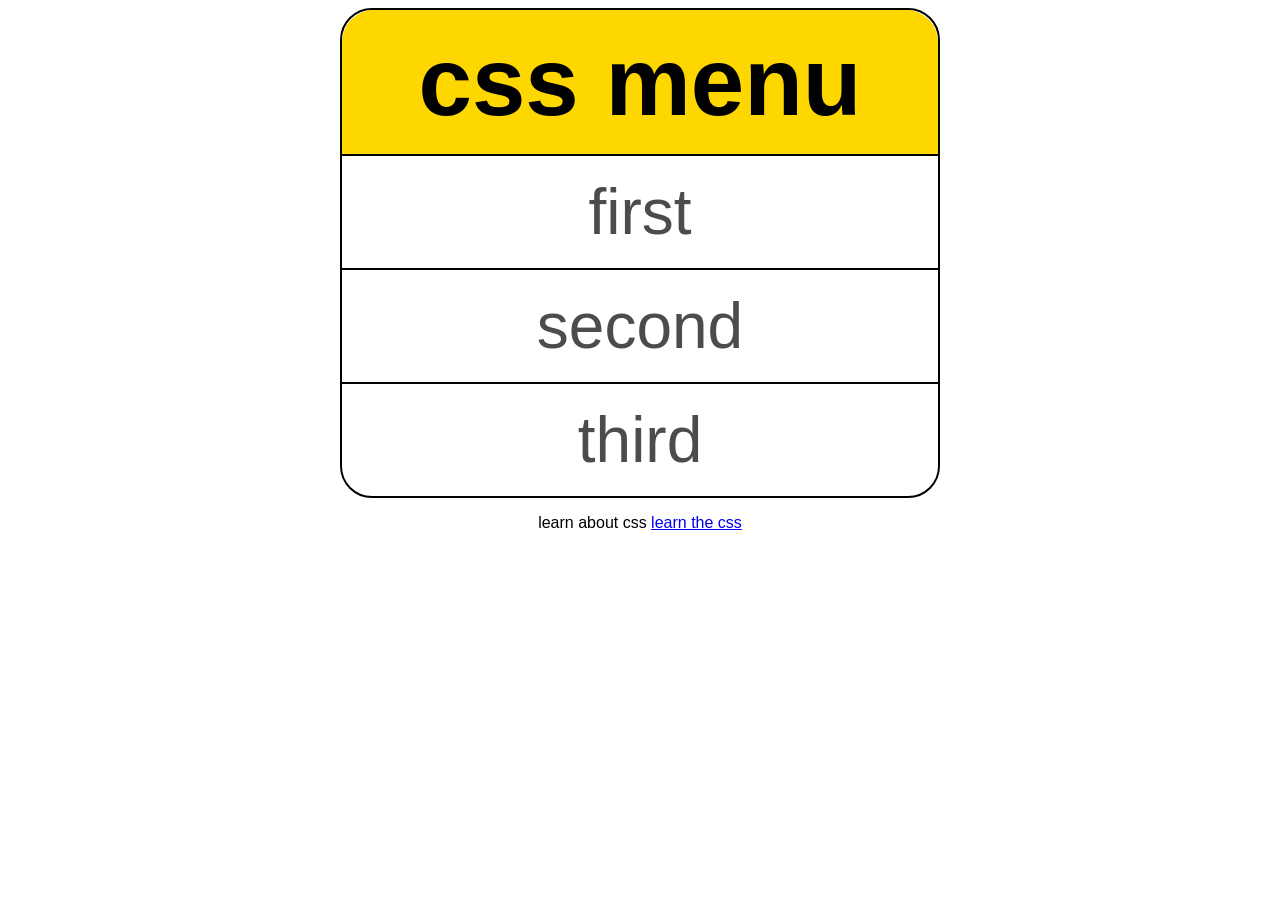
<file: html&css/2_BASICPROJECT/index.html>
<!doctype html>
<html lang="en">
  <head>
    <meta charset="UTF-8" />
    <meta name="viewport" content="width=device-width, initial-scale=1.0" />
    <title>Document</title>
    <link rel="stylesheet" href="style.css">
  </head>
  <body>
      <nav>
    <h1>css menu</h1>
      <ul>
        <li><a href="first.html">first</a></li>
        <li><a href="second.html">second</a></li>
        <li><a href="third.html">third</a></li>
      </ul>
    </nav>
    <main>
        <p>learn about css <a href="/1_LEARN/basic.html">learn the css </a></p>
    </main>
  </body>
</html>
</file>
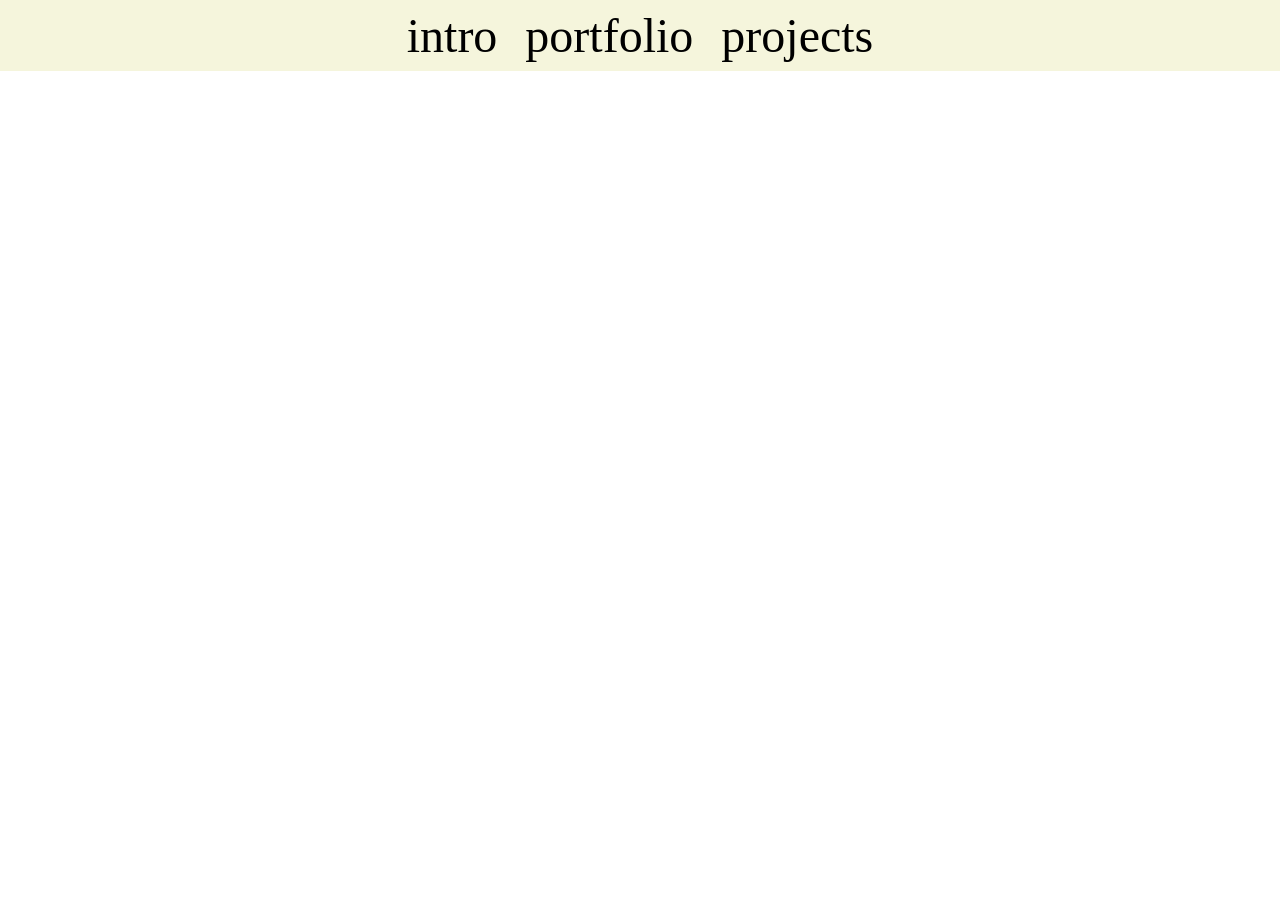
<file: html&css/3_displayproperty/index.html>
<!DOCTYPE html>
<html lang="en">
<head>
    <meta charset="UTF-8">
    <meta name="viewport" content="width=device-width, initial-scale=1.0">
    <title>Document</title>
    <link rel="stylesheet" href="style.css">
</head>
<body>
    <!-- <main>
        <p> This is a paragraph </p>
        <p> This <span class="another"> is a another paragraph</span></p>
    </main> -->
    <ul>
        <li><a href="#">intro</a></li>
        <li><a href="#">portfolio</a></li>
        <li><a href="#">projects</a></li>
    </ul>
</body>
</html>
</file>
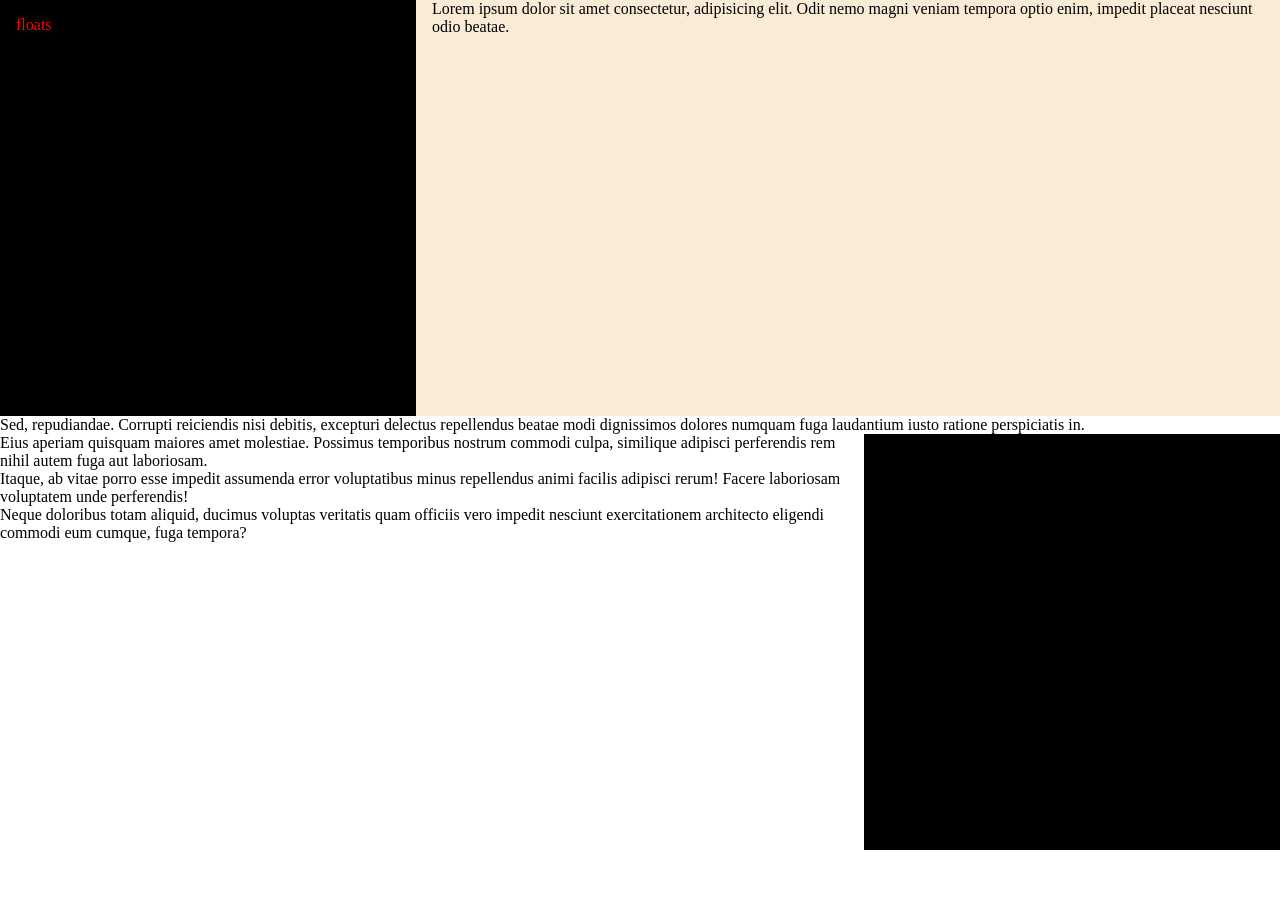
<file: html&css/4_floats/index.html>
<!DOCTYPE html>
<html lang="en">
<head>
    <meta charset="UTF-8">
    <meta name="viewport" content="width=device-width, initial-scale=1.0">
    <title>Document</title>
    <link rel="stylesheet" href="style.css">
</head>
<body>
    <section>
    <div class="block left">floats</div>
    <p>Lorem ipsum dolor sit amet consectetur, adipisicing elit. Odit nemo magni veniam tempora optio enim, impedit placeat nesciunt odio beatae.</p>
    <!-- <div class="clear"></div> -->
</section>
    <p>Sed, repudiandae. Corrupti reiciendis nisi debitis, excepturi delectus repellendus beatae modi dignissimos dolores numquam fuga laudantium iusto ratione perspiciatis in.</p>
    <div class="block right"></div> 
    <p>Eius aperiam quisquam maiores amet molestiae. Possimus temporibus nostrum commodi culpa, similique adipisci perferendis rem nihil autem fuga aut laboriosam.</p>
    <p>Itaque, ab vitae porro esse impedit assumenda error voluptatibus minus repellendus animi facilis adipisci rerum! Facere laboriosam voluptatem unde perferendis!</p>
    <p>Neque doloribus totam aliquid, ducimus voluptas veritatis quam officiis vero impedit nesciunt exercitationem architecto eligendi commodi eum cumque, fuga tempora?</p>
</body>
</html>
</file>
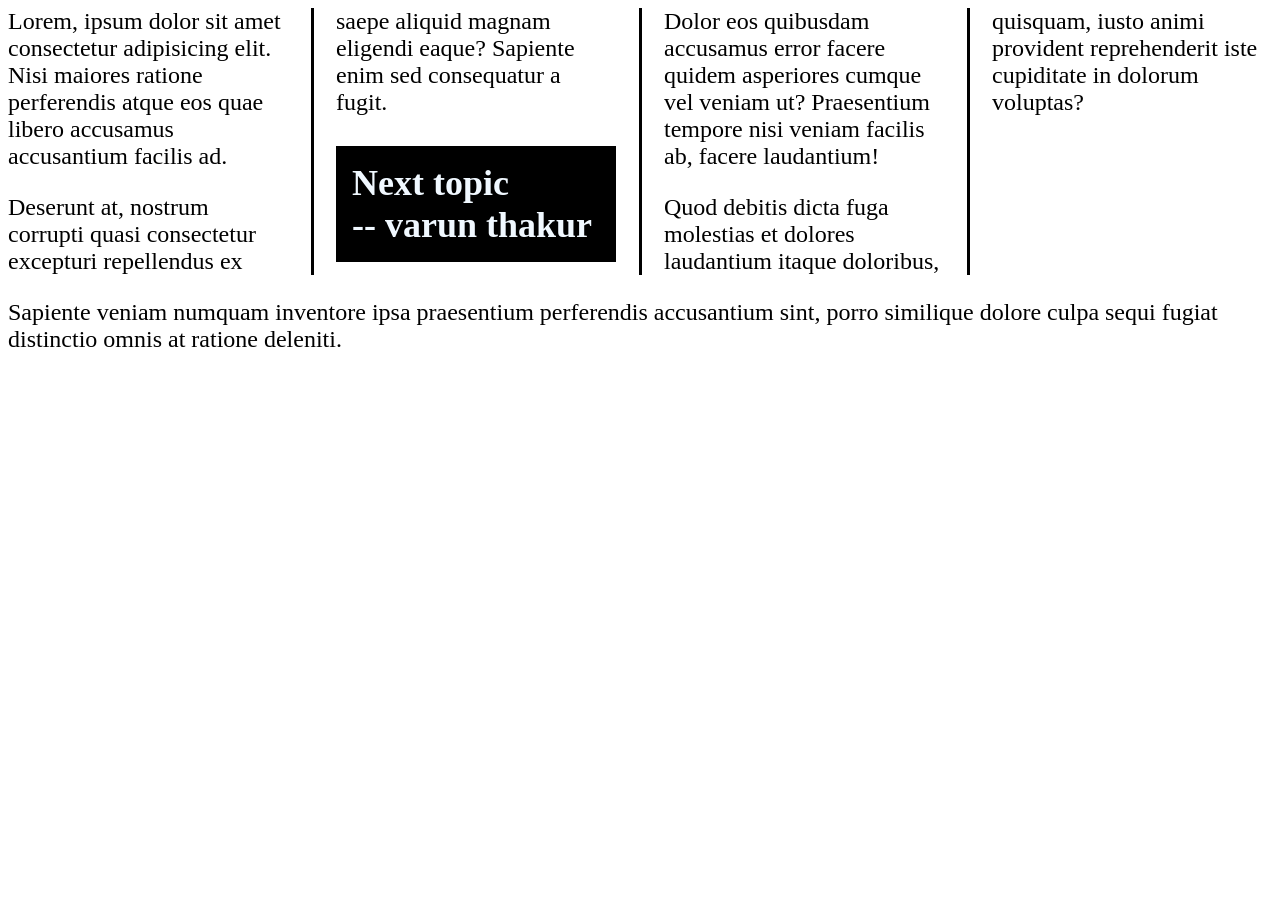
<file: html&css/5_column/index.html>
<!DOCTYPE html>
<html lang="en">
<head>
    <meta charset="UTF-8">
    <meta name="viewport" content="width=device-width, initial-scale=1.0">
    <title>Document</title>
    <link rel="stylesheet" href="style.css">
</head>
<body>
    <section class="columns">
    <p>Lorem, ipsum dolor sit amet consectetur adipisicing elit. Nisi maiores ratione perferendis atque eos quae libero accusamus accusantium facilis ad.</p>
    <p>Deserunt at, nostrum corrupti quasi consectetur excepturi repellendus ex saepe aliquid magnam eligendi eaque? Sapiente enim sed consequatur a fugit.</p>
   <h2>Next topic <span class="nowrap"> --  varun thakur</span></h2>
    <p>Dolor eos quibusdam accusamus error facere quidem asperiores cumque vel veniam ut? Praesentium tempore nisi veniam facilis ab, facere laudantium!</p>
    <p>Quod debitis dicta fuga molestias et dolores laudantium itaque doloribus, quisquam, iusto animi provident reprehenderit iste cupiditate in dolorum voluptas?</p>
    </section>
    <p>Sapiente veniam numquam inventore ipsa praesentium perferendis accusantium sint, porro similique dolore culpa sequi fugiat distinctio omnis at ratione deleniti.</p>
</body>
</html>
</file>
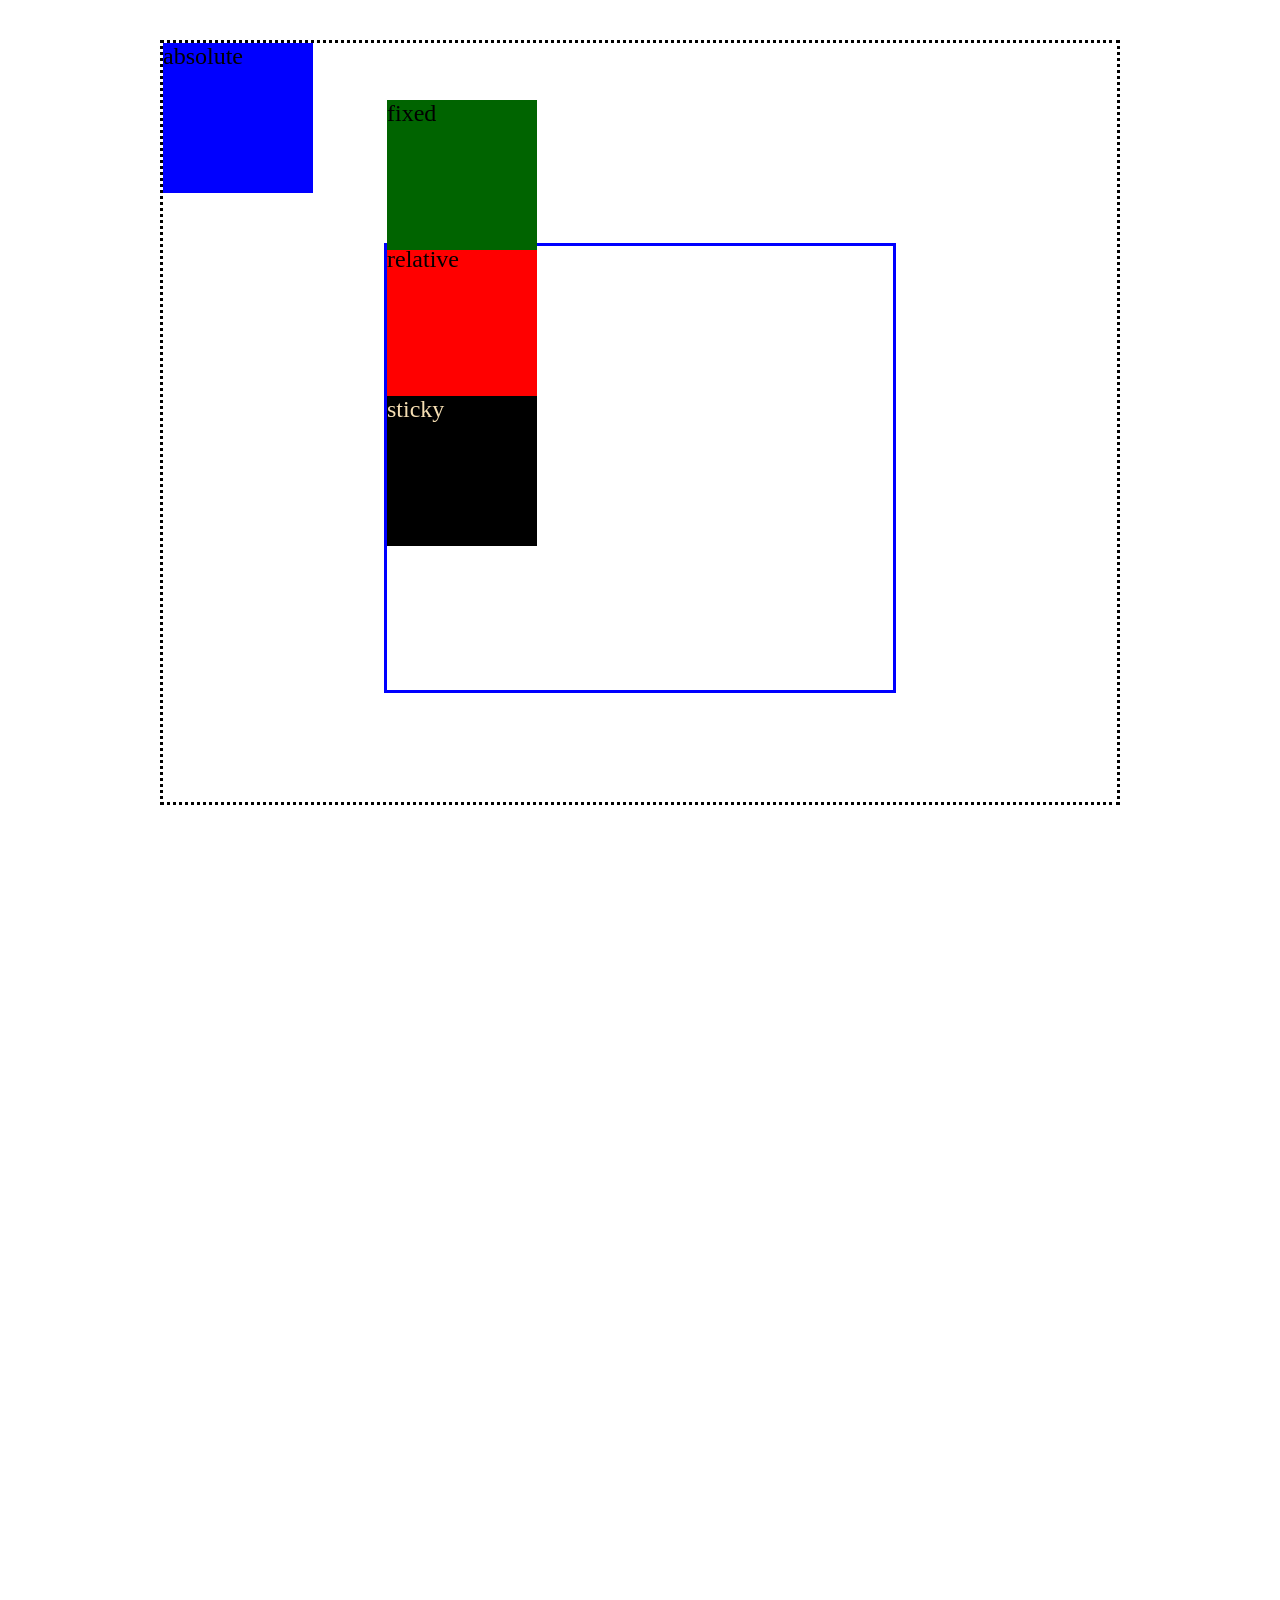
<file: html&css/6_position/index.html>
<!DOCTYPE html>
<html lang="en">
<head>
    <meta charset="UTF-8">
    <meta name="viewport" content="width=device-width, initial-scale=1.0">
    <title>Document</title>
    <link rel="stylesheet" href="style.css">
</head>
<body>
    <div class="outer-container">
        <div class="inner-container">
            <div class="box absolute">
                <p> absolute</p>
            </div>
            <div class="box relative">
                <p> relative</p>
            </div>
            <div class="box sticky">
                <p> sticky</p>
            </div>
            <div class="box fixed">
                <p>fixed</p>
            </div>
        </div>
    </div>
</body>
</html>
</file>
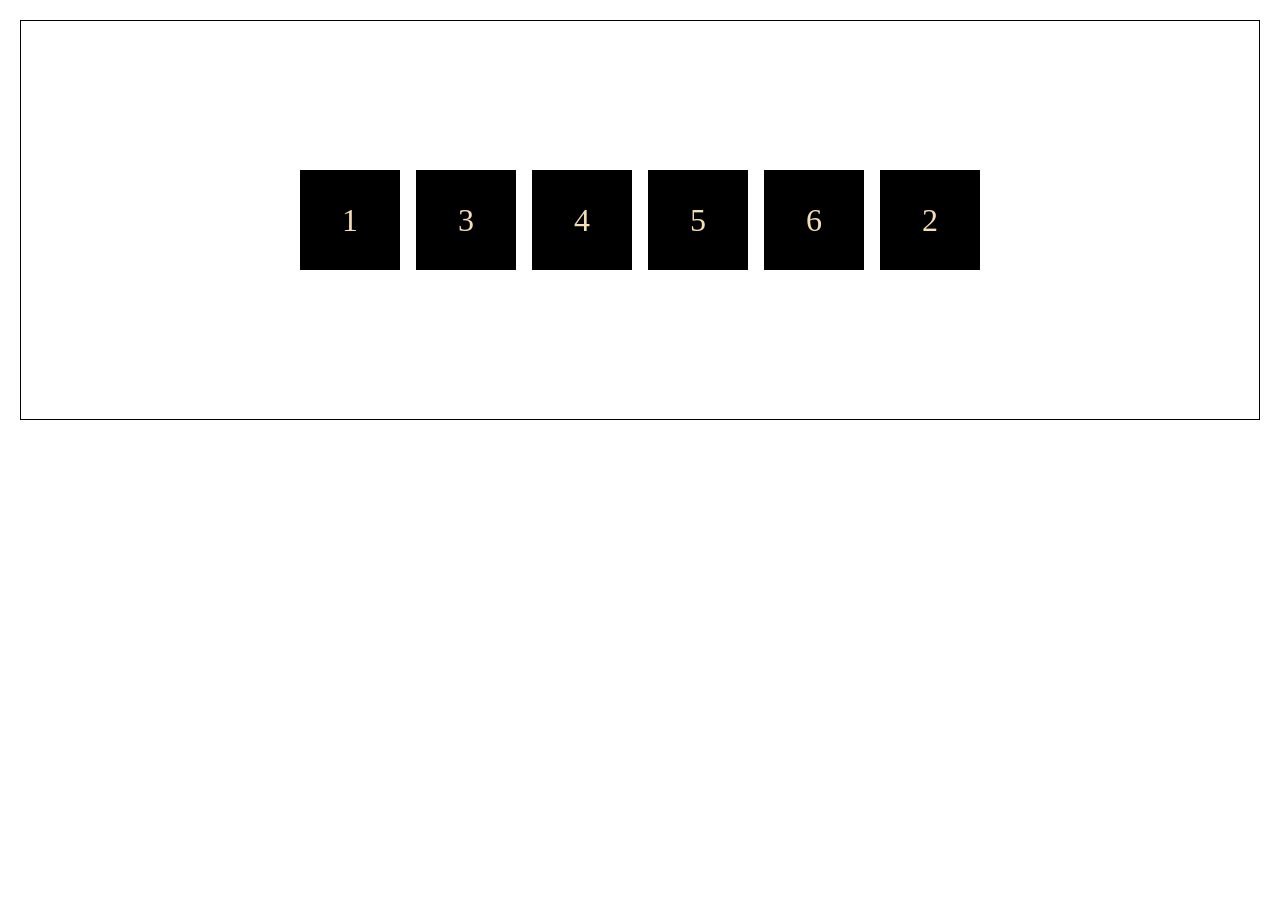
<file: html&css/7_flexbox/index.html>
<!DOCTYPE html>
<html lang="en">
<head>
    <meta charset="UTF-8">
    <meta name="viewport" content="width=device-width, initial-scale=1.0">
    <title>Document</title>
    <link rel="stylesheet" href="style.css">
</head>
<body>
    <main class="container">
    <div class="box">1</div>
    <div class="box">2</div>
    <div class="box">3</div>
    <div class="box">4</div>
    <div class="box">5</div>
    <div class="box">6</div>
    </main>
</body>
</html>
</file>
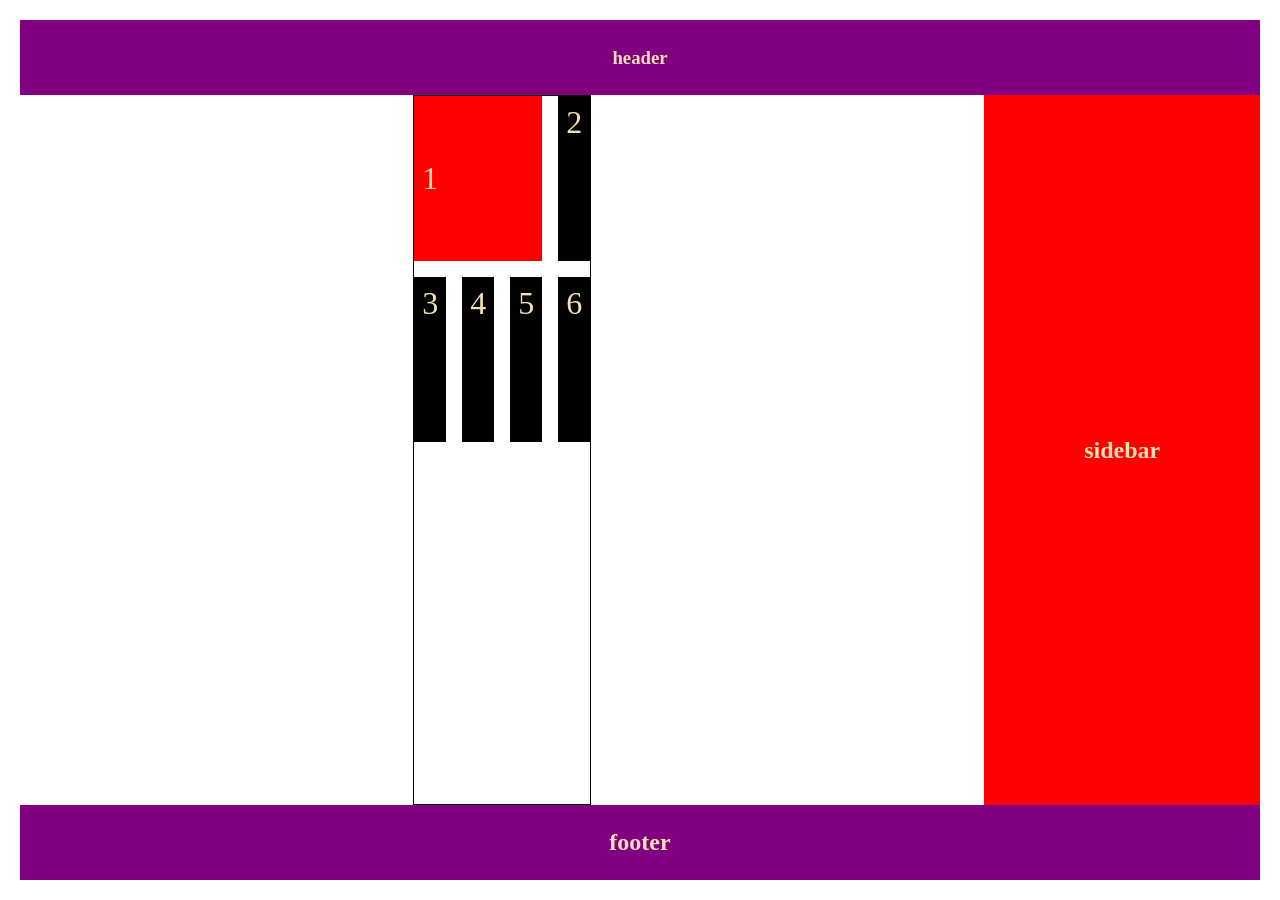
<file: html&css/8_grid/index.html>
<!DOCTYPE html>
<html lang="en">
<head>
    <meta charset="UTF-8">
    <meta name="viewport" content="width=device-width, initial-scale=1.0">
    <title>Document</title>
    <link rel="stylesheet" href="style.css">
</head>
<body>
    <header class="header e1"><h3>header</h3></header>
    <main class="container">
    <div class="box">1</div>
    <div class="box">2</div>
    <div class="box">3</div>
    <div class="box">4</div>
    <div class="box">5</div>
    <div class="box">6</div>
    </main>
    <aside class="sidebar e1"><h2>sidebar</h2></aside>
    <footer class="footer e1"><h2>footer</h2></footer>
</body>
</html>
</file>
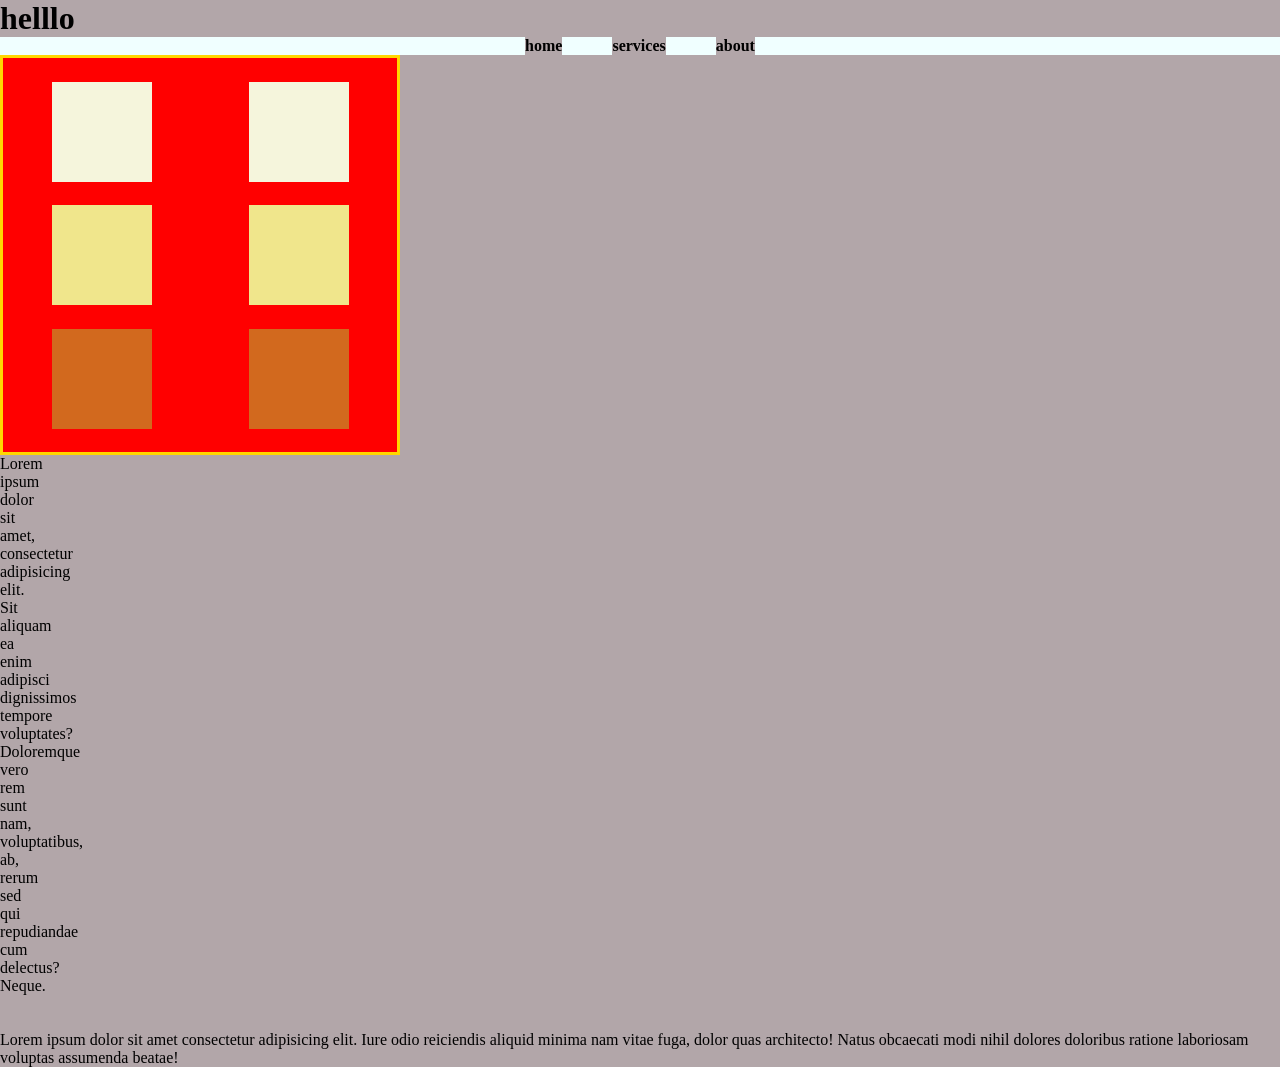
<file: responsivecss/1_/index.html>
<!DOCTYPE html>
<html lang="en">
<head>
    <meta charset="UTF-8">
    <meta name="viewport" content="width=device-width, initial-scale=1.0">
    <title>Document</title>
    <link rel="stylesheet" href="style.css" >
</head>
<body>
    <h1>helllo</h1>
    <nav>
        <h4>home</h4>
        <h4>services</h4>
        <h4>about</h4>
    </nav>
    <div id="box">
        <div id="box1"></div>
        <div id="box2"></div>
        <div id="box3"></div>
        <div id="box1"></div>
        <div id="box2"></div>
        <div id="box3"></div>
    </div>
    <div id="ch">Lorem ipsum dolor sit amet, consectetur adipisicing elit. Sit aliquam ea enim adipisci dignissimos tempore voluptates? Doloremque vero rem sunt nam, voluptatibus, ab, rerum sed qui repudiandae cum delectus? Neque.</div>
    <div id="lh">Lorem ipsum dolor sit amet consectetur adipisicing elit. Iure odio reiciendis aliquid minima nam vitae fuga, dolor quas architecto! Natus obcaecati modi nihil dolores doloribus ratione laboriosam voluptas assumenda beatae!</div>
</body>
</html>
</file>
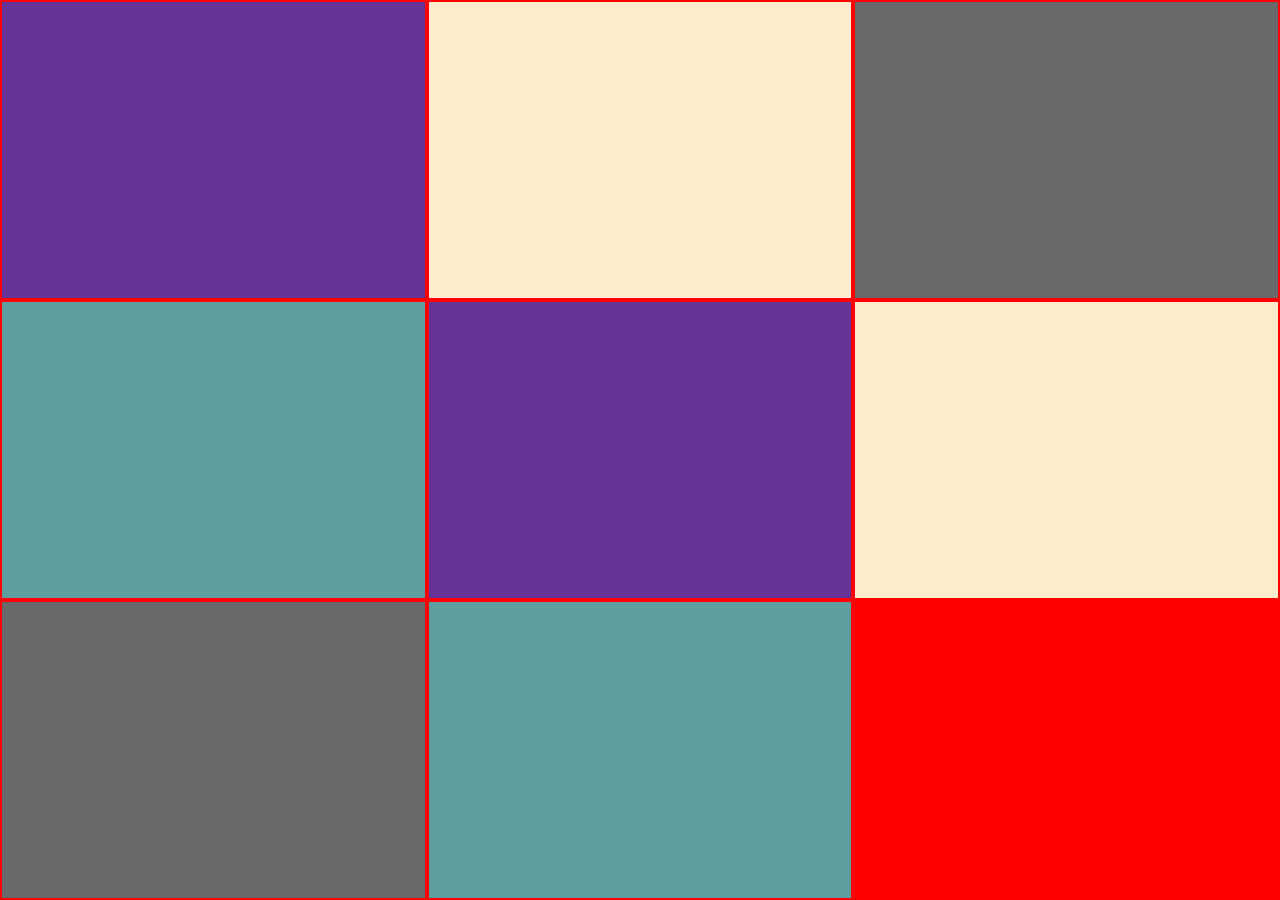
<file: responsivecss/2_grid/index.html>
<!DOCTYPE html>
<html lang="en">
<head>
    <link rel="stylesheet" href="style.css">
    <meta charset="UTF-8">
    <meta name="viewport" content="width=device-width, initial-scale=1.0">
    <title>Document</title>
</head>
<body>
    <div class="parent">
        <div id="child1"></div>
        <div id="child2"></div>
        <div id="child3"></div>
        <div id="child4"></div>
        <div id="child1"></div>
        <div id="child2"></div>
        <div id="child3"></div>
        <div id="child4"></div>
    </div>
</body>
</html>
</file>
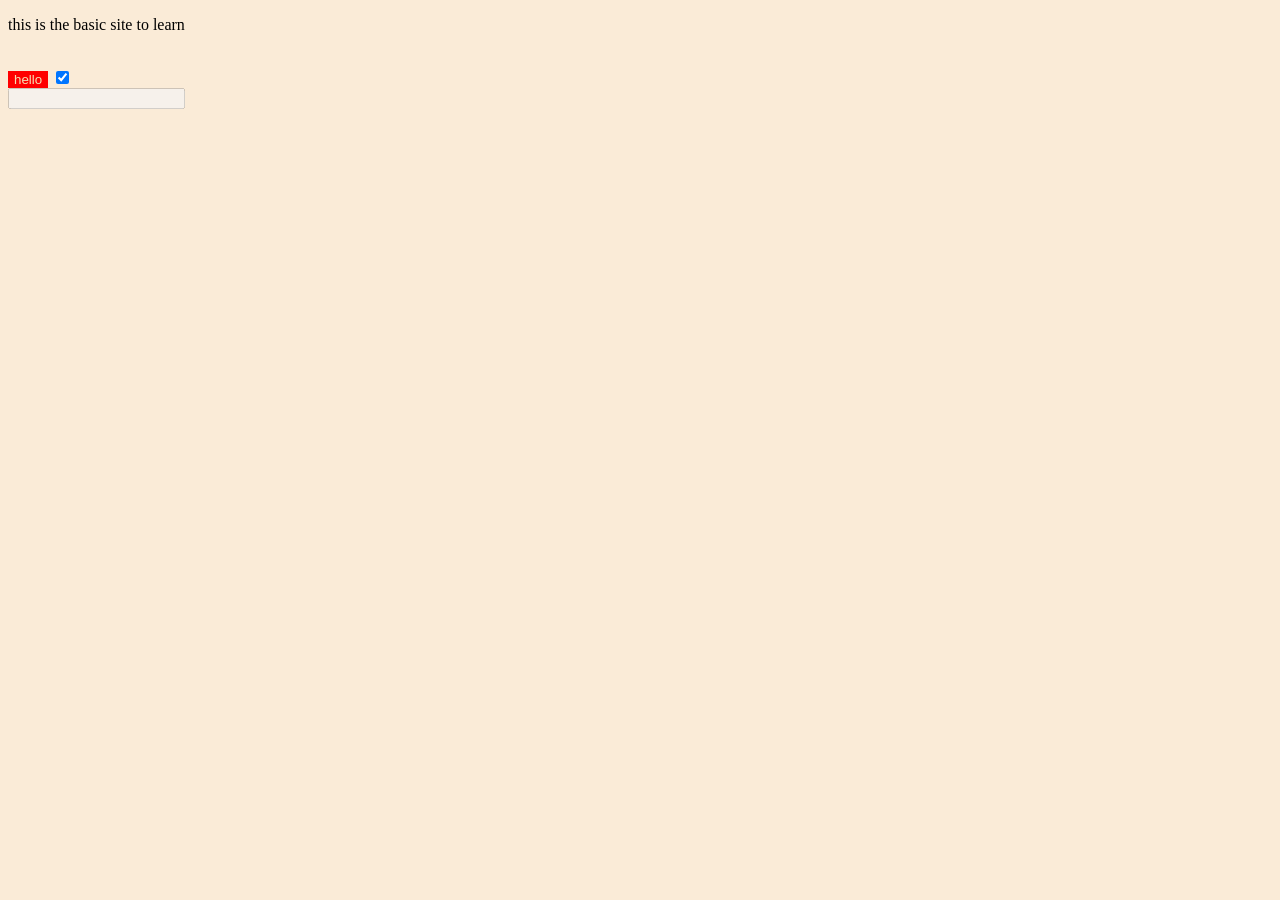
<file: java scirpt/1.basics.js/1_with html css and js/index.html>
<!DOCTYPE html>
<html lang="en">
<head>
    <meta charset="UTF-8"> 
    <!-- utf 8 is used for like emojis or styled text  for chrset  -->
    <meta name="viewport" content="width=device-width, initial-scale=1.0">
    <title>Document</title>
    <link rel="stylesheet" href="style.css">
</head>
<body>
    <p> this is the basic site to learn</p><br> 
    <button title="good job" class="red">hello</button>
    <script src="script.js"></script>
    <input type="checkbox" checked><br>
    <input type="text" disabled>
</body>
</html>
</file>
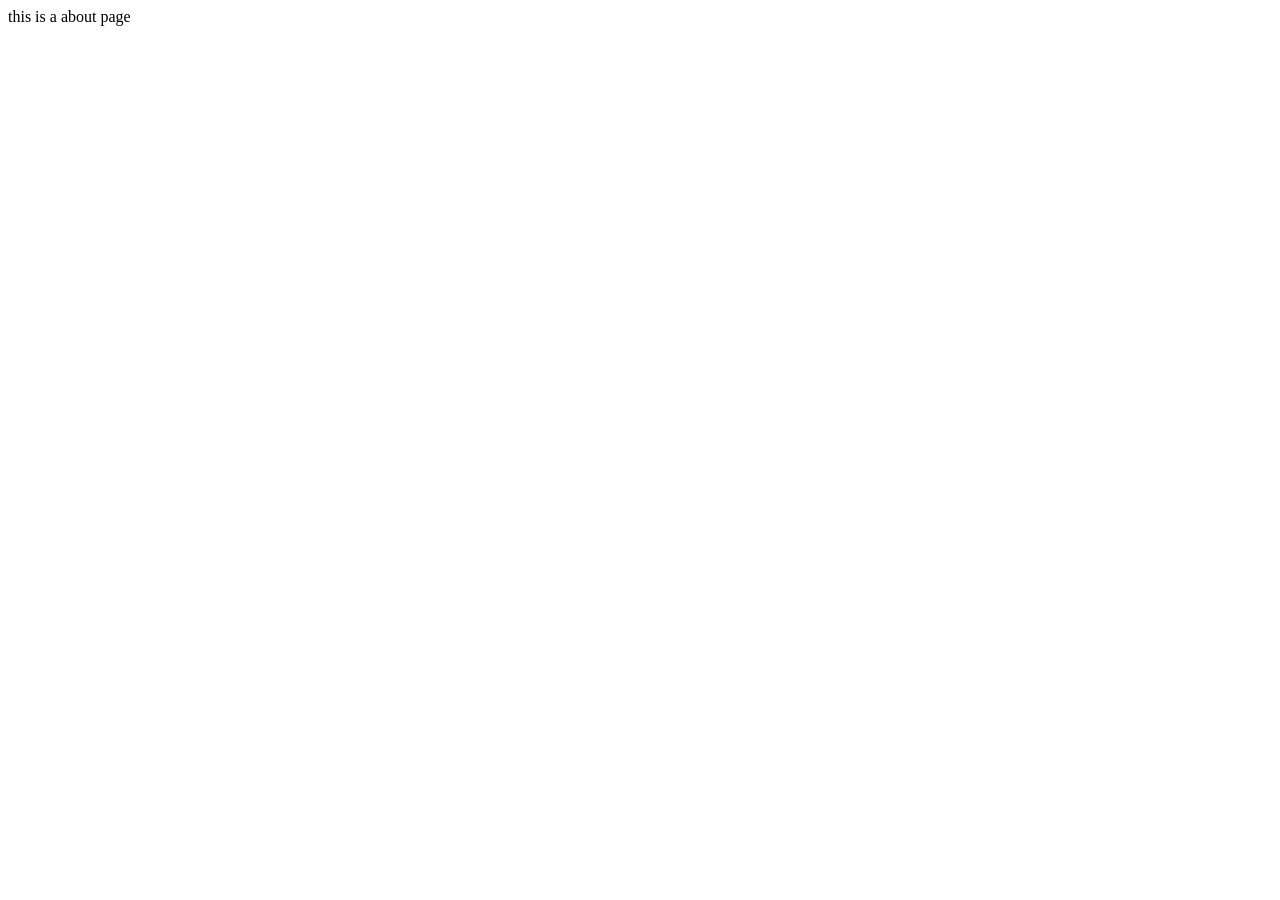
<file: html&css/1_LEARN/about.html>
<!DOCTYPE html>
<html lang="en">
<head>
    <meta charset="UTF-8">
    <meta name="viewport" content="width=device-width, initial-scale=1.0">
    <title>Document</title>
</head>
<body>
    this is a about page
</body>
</html>
</file>
<file: html&css/2_BASICPROJECT/style.css>
*{
    padding: 0;
    margin:0;
    box-sizing: border-box;
}
body{
    margin: 0.5rem;
    font-family: sans-serif,fantasy;
    text-align: center;
}
nav{
    border: 2px solid black;
    border-radius: 2rem;
    margin:0 auto 1rem;
    max-width: 600px;
    font-size: 4rem;
    line-height: 7rem;
}
h1{
    padding: 1rem;
    background-color: gold;
    border-radius: 2rem 2rem 0 0 ;
}
ul{
    list-style-type:none;


}
li a{
    display: block;
}
li{
 border-top :2px solid black;
}
li a,
li a:visited{
    text-decoration: none;
    color:rgb(78, 75, 75);
}
li a:hover,
a:focus{
    background-color:rgb(78, 75, 75);
    color:wheat;
}
li:last-child a{
    
    border-radius: 0 0 2rem 2rem ;
}
</file>
<file: html&css/3_displayproperty/style.css>
body{
    font-size:3rem;
}
*{
    margin: 0;
    padding: 0;
    box-sizing: border-box;
}
/* p{
    background-color:  gray;
}
.another{
    display: inline-block;
    background-color: red;
    color:white;
    margin:3rem;
} */
ul{
    list-style-type: none;
    margin:0;
    text-align: center;
    background-color: beige;
    padding: 0.5rem;

}
li{
    display: inline-block;
    margin-inline:0.5rem;
}
li a{
    text-decoration: none;
    color:black;
}
li a:hover,
li a:focus{
    text-decoration: underline;
   
}
</file>
<file: html&css/4_floats/style.css>
*{
    padding:0;
    margin:0;

}
.block{
    height: 30vw;
    width: 30vw;
     background-color: black;
     color:red;
     padding:1rem
}
.left{
    float: left;
    margin-right: 1rem;
}
.right{
    float: right;
    margin-left : 1rem;
}
.clear{
    clear:both
}
section{
    background-color: antiquewhite;
    display: flow-root;
}
</file>
<file: html&css/5_column/style.css>
body{
   font-size:  1.5rem;
}
.columns{
/* column-count: 4;
column-width: 250px; */
/* short hand */
columns: 4 250px;
column-rule:3px solid black;
column-gap: 3rem;
}
.columns p{
   margin-top: 0;
}
.columns h2{
   background-color: black;
   color: aliceblue;
   padding:1rem;
   break-inside: avoid;

}
.nowrap{
   white-space:nowrap;
}
</file>
<file: html&css/6_position/style.css>
*{
    margin:0;
    padding: 0;
    box-sizing: border-box;
}
body{
    font-size: 1.5rem;
    min-height: 200vh;

}
.outer-container{
    border: 3px dotted black;
    width: 75vw;
    height: 85vh;
    position:relative; 
    margin: 40px auto;
}
.inner-container{
    border:3px solid blue;
    margin:200px auto;
    width: 40vw;
    height: 50vh;
    
}
.box{
    width: 150px;
    height: 150px;

}
.absolute{
background-color: blue; 
    position:absolute;
    top:0;
    left:0;

}
.relative{
    position:relative;
    background-color: red;
}
.fixed{
    background-color: darkgreen;
    position:fixed;
    top: 100px;
}
.sticky{
    background-color: black;
    color:wheat;
    position:sticky;
    top:10px;    
    bottom:100px;
}
</file>
<file: html&css/7_flexbox/style.css>
*{
    margin:0;
    padding: 0;
    box-sizing: border-box;
}
body{
    min-height: 100vh;
    padding: 20px;
    
}
.container{
    min-height: 400px;
    /* min-width: 800px; */
    margin-inline:auto;
    border:1px solid black;
    display: flex;
    gap:1rem;
    justify-content: center;
    align-items: center;
    /* flex-direction: column;*\
    /* short hand */
    flex-wrap:wrap;
    flex-flow: row nowrap;
    align-content: space-evenly;
}
.box{
    /* min-width: 100px; */
    min-height: 100px;
    background-color: black;
    color:wheat;
    font-size: 2rem;
    padding:0.5rem;
    display: flex;
    align-items: center;
    justify-content: center;
    align-content: center;
    flex-basis: 100px;
    flex-shrink: 1;
}
.box:nth-child(2){
    flex-shrink: 2;
    order:4;
}
</file>
<file: html&css/8_grid/style.css>
*{
    margin:0;
    padding: 0;
    box-sizing: border-box;
}
body{
    min-height: 100vh;
    padding: 20px;
    display: grid;
    grid-template-columns: repeat(9,1fr);
    grid-auto-rows: 75px auto 75px;
    grid-template-areas: 
    "hd hd hd hd hd hd hd hd hd"
    "mn mn mn mn mn mn mn sb sb"
    "ft ft ft ft ft ft ft ft ft"
;
.e1{
    background-color: purple;
    color:wheat;
    display: grid;
    place-content: center;
}
    .header{
        grid-area: hd;
    }
    .sidebar{
        grid-area:sb;
        background-color: red;
    }
    .footer{
        grid-area: ft;
    }
}
.container{
    grid-area: mn;
    min-height: 400px;
    /* min-width: 800px; */
    margin-inline:auto;
    border:1px solid black;
    display: grid;
    /* grid-auto-flow: column; */
    grid-template-columns: 
    repeat(4, 1fr);
    row-gap: 1em;
    column-gap: 1em;
    grid-template-rows: 
    repeat(4,1fr);
   
  
}
.box{
    /* min-width: 100px; */
    min-height: 100px;
    background-color: black;
    color:wheat;
    font-size: 2rem;
    padding:0.5rem;
}
.box:first-child{
    background-color: red;
    /* grid-column-start: 1;
    grid-column-end: 5; */
    grid-column: 1/4;
    /* align-content: center;
    justify-content: center; */
    /* shorthand */
    place-content: center center ;
}
</file>
<file: responsivecss/1_/style.css>
*{
    padding: 0;
    margin:0;
    box-sizing: border-box;
    background-color: rgb(178, 166, 169);
}
html,body{
    height: 100%;
    width:100%;
}
nav{
    background-color: azure;
    display: flex;
    align-items: center;
    justify-content: center;
    gap:50px;
}

/* px is fixed  */
/* percentage child depend upon the parent  */
#box{
    background-color: red;
    display: flex;
    align-items: center;
    justify-content: space-evenly;
    flex-direction:column ;
    flex-wrap: wrap;
    flex-shrink: 0;
    height: 400px;
    width: 400px;
    border: 3px solid gold;
   
}
#box1{
    background-color: beige;
    height: 100px;
    width: 100px;
}
#box2{
    background-color: khaki;
height: 100px;
    width: 100px;
}
#box3{
    background-color: chocolate;
    height: 100px;
    width: 100px;
}
#ch {
    width: 3ch;
}
#lh {
    margin-top: 2lh;
}
</file>
<file: responsivecss/2_grid/style.css>
*{
    margin: 0;
    padding: 0;
    box-sizing: border-box;
}
html,
body{
    height: 100%;
    width: 100%;
    margin: 0;
}
.parent{
    min-height: 100vh;
    width: 100%;
    display: grid;
    grid-template-columns: 1fr 1fr 1fr ;
    grid-template-rows: 1fr 1fr 1fr;
    background-color: red;
    /* grid-auto-flow: dense; */
}
#child1{

    background-color: rebeccapurple;
    border: solid 2px red ;
   

}
#child2{
    background-color: blanchedalmond;
    border: solid 2px red ;    
    

}
#child3{
    background-color: dimgray;
    border: solid 2px red ;
        

}
#child4{
    background-color:cadetblue;
    border: solid 2px red ;
        

}
</file>
<file: java scirpt/1.basics.js/1_with html css and js/style.css>
body{
    background-color: antiquewhite;
}
.red{
    background-color: red;
    color: wheat;
    border: none;
}
</file>
